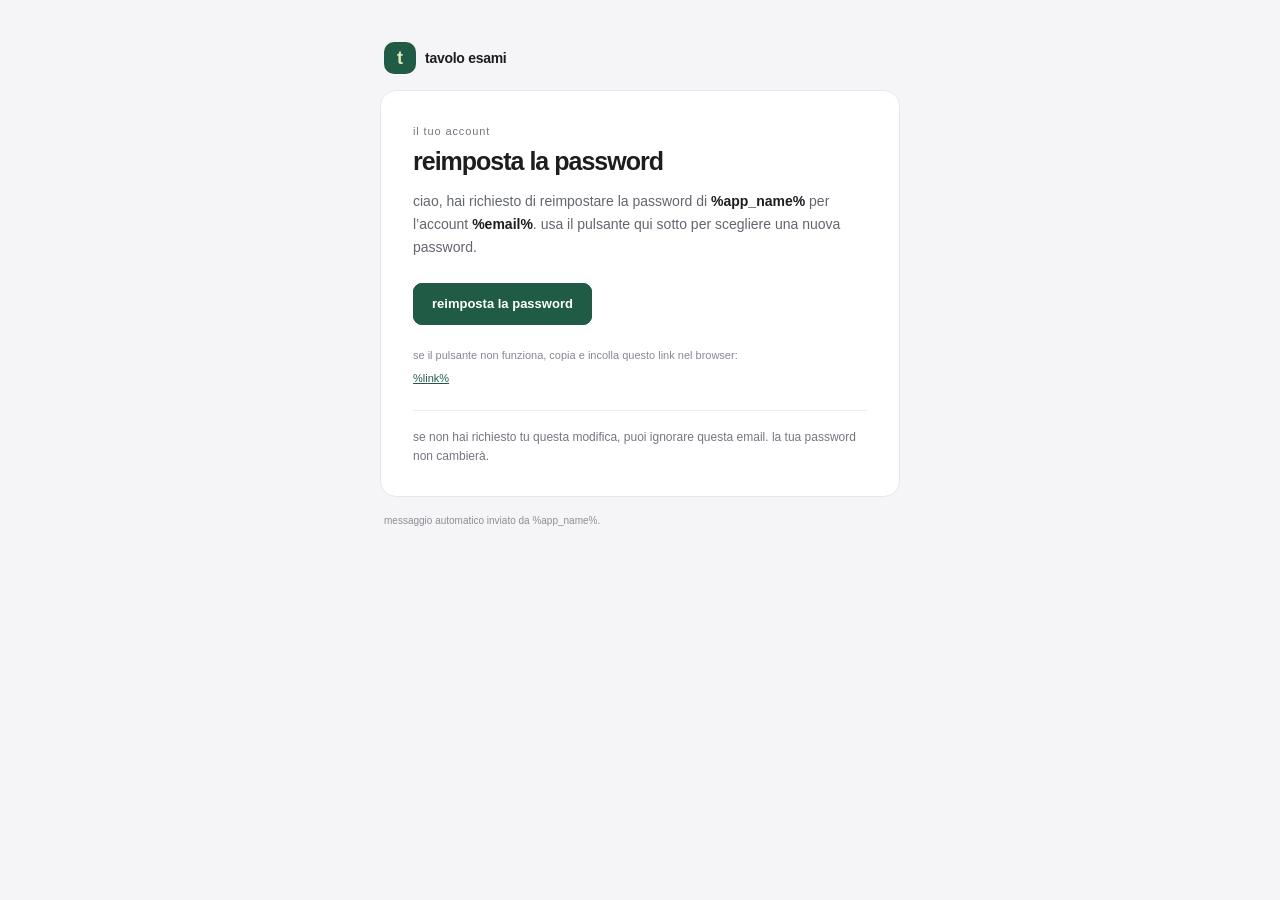
<file: reset-password-email.html>
<!doctype html>
<html lang="it">
<head>
  <meta charset="utf-8">
  <meta name="viewport" content="width=device-width, initial-scale=1">
  <meta name="x-apple-disable-message-reformatting">
  <title>reimposta la password</title>
</head>
<body style="margin:0;padding:0;background-color:#f5f5f7;color:#1d1d1f;font-family:-apple-system,BlinkMacSystemFont,'Segoe UI',Arial,sans-serif;text-transform:lowercase;">
  <div style="display:none;max-height:0;overflow:hidden;opacity:0;color:transparent;">
    reimposta la password del tuo account tavolo esami.
  </div>
  <table role="presentation" width="100%" cellspacing="0" cellpadding="0" border="0" style="width:100%;background-color:#f5f5f7;">
    <tr>
      <td align="center" style="padding:42px 16px;">
        <table role="presentation" width="100%" cellspacing="0" cellpadding="0" border="0" style="width:100%;max-width:520px;">
          <tr>
            <td style="padding:0 0 16px 4px;">
              <table role="presentation" cellspacing="0" cellpadding="0" border="0">
                <tr>
                  <td align="center" valign="middle" width="32" height="32" style="width:32px;height:32px;border-radius:10px;background-color:#205b46;color:#dcebb8;font-size:18px;font-weight:700;">t</td>
                  <td style="padding-left:9px;color:#1d1d1f;font-size:14px;font-weight:650;letter-spacing:-.02em;">tavolo esami</td>
                </tr>
              </table>
            </td>
          </tr>
          <tr>
            <td style="padding:34px 32px 30px;border:1px solid #e6e7eb;border-radius:16px;background-color:#ffffff;">
              <p style="margin:0 0 9px;color:#737780;font-size:11px;letter-spacing:.08em;">il tuo account</p>
              <h1 style="margin:0 0 14px;color:#1d1d1f;font-size:25px;font-weight:650;line-height:1.2;letter-spacing:-.04em;">reimposta la password</h1>
              <p style="margin:0 0 24px;color:#62666e;font-size:14px;line-height:1.65;">ciao, hai richiesto di reimpostare la password di <strong style="color:#1d1d1f;font-weight:600;">%APP_NAME%</strong> per l’account <strong style="color:#1d1d1f;font-weight:600;">%EMAIL%</strong>. usa il pulsante qui sotto per scegliere una nuova password.</p>
              <table role="presentation" cellspacing="0" cellpadding="0" border="0" style="margin:0 0 22px;">
                <tr>
                  <td align="center" style="border-radius:9px;background-color:#205b46;">
                    <a href="%LINK%" style="display:inline-block;padding:12px 18px;border:1px solid #205b46;border-radius:9px;color:#ffffff;font-size:13px;font-weight:600;line-height:1.2;text-decoration:none;">reimposta la password</a>
                  </td>
                </tr>
              </table>
              <p style="margin:0 0 7px;color:#858992;font-size:11px;line-height:1.5;">se il pulsante non funziona, copia e incolla questo link nel browser:</p>
              <p style="margin:0;overflow-wrap:anywhere;font-size:11px;line-height:1.5;"><a href="%LINK%" style="color:#205b46;text-decoration:underline;">%LINK%</a></p>
              <div style="height:1px;margin:23px 0 17px;background-color:#eceef0;"></div>
              <p style="margin:0;color:#737780;font-size:12px;line-height:1.6;">se non hai richiesto tu questa modifica, puoi ignorare questa email. la tua password non cambierà.</p>
            </td>
          </tr>
          <tr>
            <td style="padding:16px 4px 0;color:#8a8e96;font-size:10px;line-height:1.5;">messaggio automatico inviato da %APP_NAME%.</td>
          </tr>
        </table>
      </td>
    </tr>
  </table>
</body>
</html>
</file>
